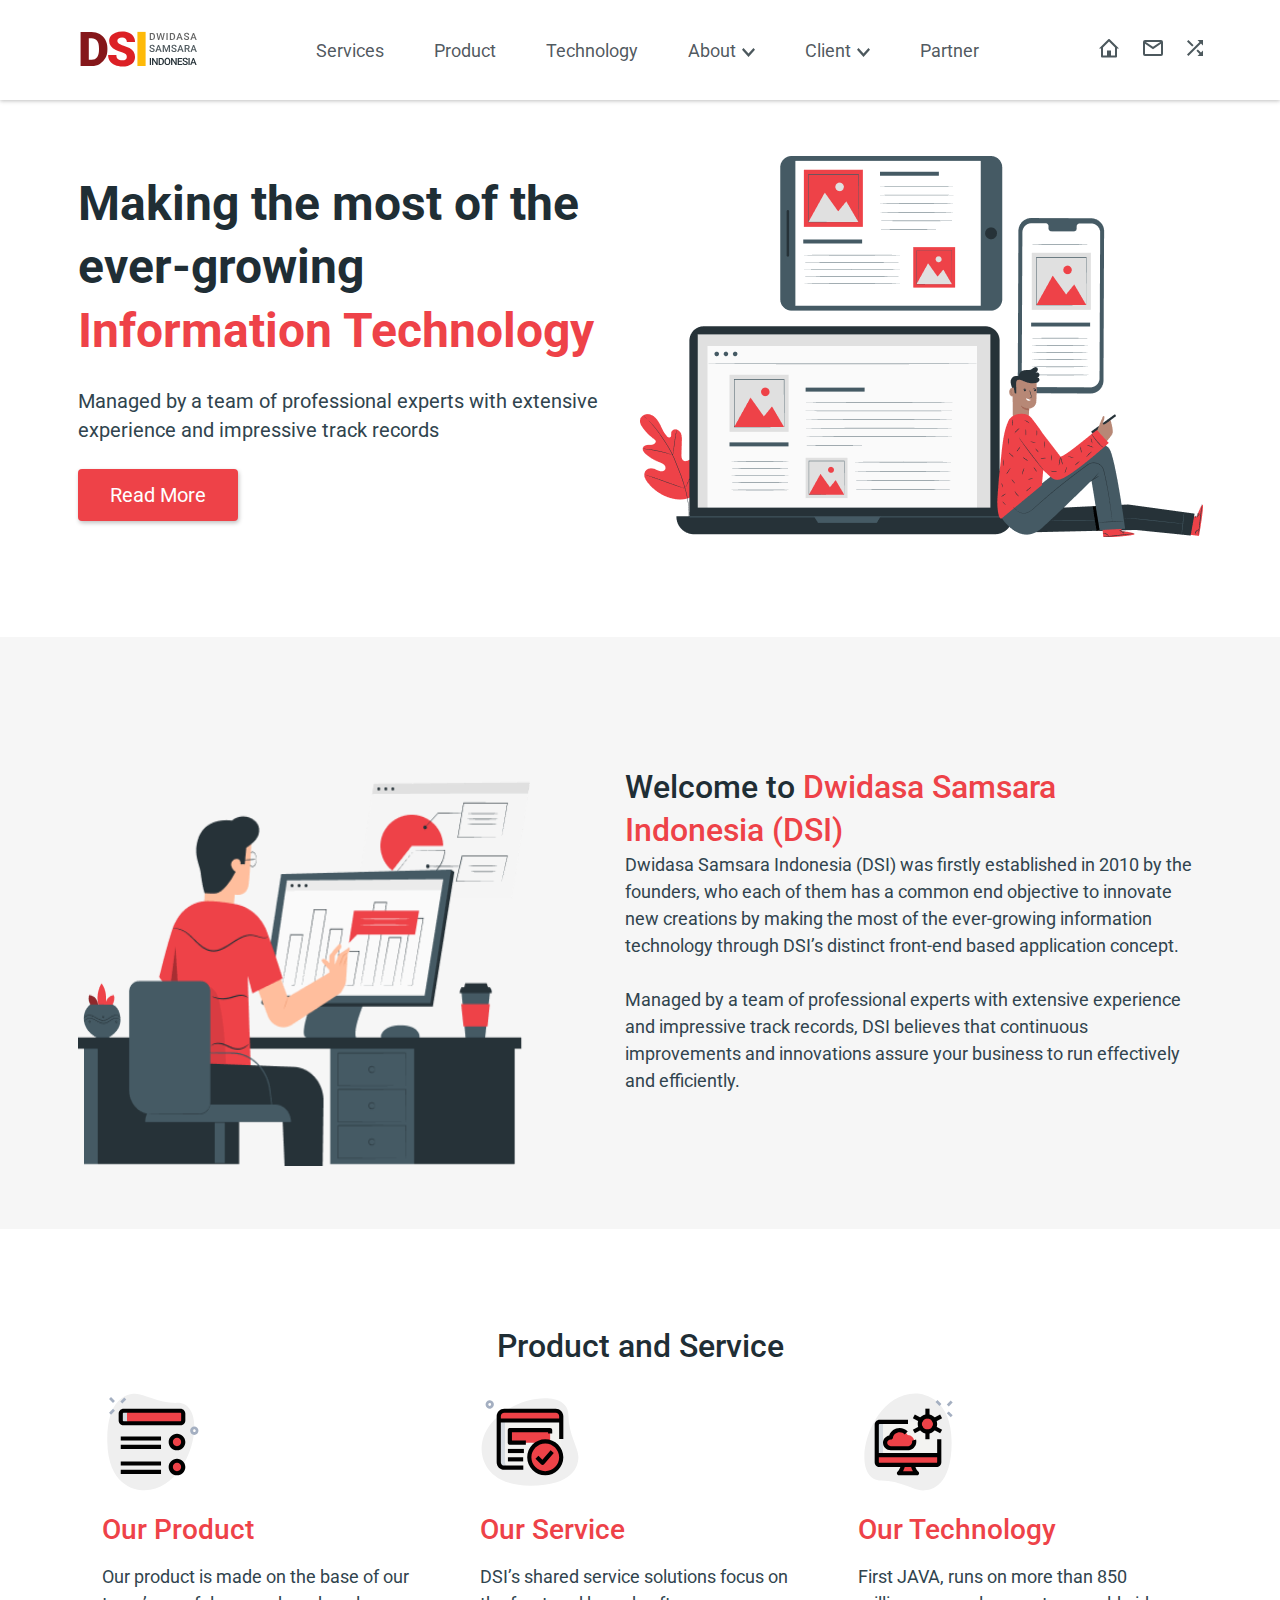
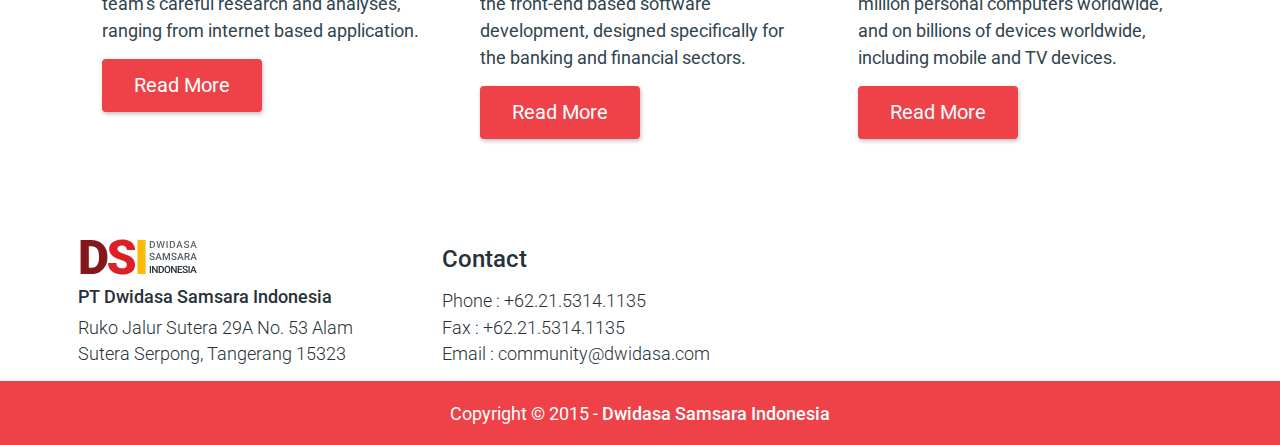
<file: index.html>
<!DOCTYPE html>
<html lang="en">
  <head>
    <meta charset="UTF-8" />
    <meta http-equiv="X-UA-Compatible" content="IE=edge" />
    <meta name="viewport" content="width=device-width, initial-scale=1.0" />
    <title>Document</title>
    <!-- Css -->
    <link rel="stylesheet" href="./css/style.css" />
    <link rel="stylesheet" href="./css/media.css" />
    <!-- Google Fonts -->
    <link rel="preconnect" href="https://fonts.googleapis.com" />
    <link rel="preconnect" href="https://fonts.gstatic.com" crossorigin />
    <link
      href="https://fonts.googleapis.com/css2?family=Roboto:wght@300;400;500&display=swap"
      rel="stylesheet"
    />
  </head>
  <body>
    <header class="header">
      <div class="container">
        <nav class="nav">
          <div class="logo">
            <img src="./img/svg/logo.svg" alt="" />
          </div>
          <ul class="nav-list">
            <li><a href="">Services</a></li>
            <li><a href="">Product</a></li>
            <li><a href="">Technology</a></li>
            <li>
              <a href=""
                >About
                <span>
                  <svg
                    xmlns="http://www.w3.org/2000/svg"
                    width="13"
                    height="9"
                    fill="none"
                  >
                    <path
                      fill="#1F2E35"
                      fill-opacity=".8"
                      d="M0 1.714 6.5 9 13 1.714 11.47 0 6.5 5.571 1.53 0 0 1.714Z"
                    />
                  </svg> </span
              ></a>
            </li>
            <li>
              <a href=""
                >Client
                <span>
                  <svg
                    xmlns="http://www.w3.org/2000/svg"
                    width="13"
                    height="9"
                    fill="none"
                  >
                    <path
                      fill="#1F2E35"
                      fill-opacity=".8"
                      d="M0 1.714 6.5 9 13 1.714 11.47 0 6.5 5.571 1.53 0 0 1.714Z"
                    />
                  </svg>
                </span>
              </a>
            </li>
            <li><a href="">Partner</a></li>
          </ul>
          <div class="icons">
            <div class="bars"><span></span><span></span><span></span></div>
            <div class="icon">
              <svg
                xmlns="http://www.w3.org/2000/svg"
                width="20"
                height="19"
                fill="none"
              >
                <path
                  fill="#1F2E35"
                  fill-opacity=".8"
                  fill-rule="evenodd"
                  d="M2 9.586H0L9.293.293a1 1 0 0 1 1.414 0L20 9.586h-2v8a1 1 0 0 1-1 1H3a1 1 0 0 1-1-1v-8Zm2 7h4v-5h4v5h4V8.414l-6-6-6 6v8.172Z"
                  clip-rule="evenodd"
                />
              </svg>
            </div>
            <div class="icon">
              <svg
                xmlns="http://www.w3.org/2000/svg"
                width="20"
                height="16"
                fill="none"
              >
                <path
                  fill="#1F2E35"
                  fill-opacity=".8"
                  fill-rule="evenodd"
                  d="M0 2a2 2 0 0 1 2-2h16a2 2 0 0 1 2 2v12a2 2 0 0 1-2 2H2a2 2 0 0 1-2-2V2Zm18 1.869V14H2V3.869l8 5.333 8-5.333ZM17.197 2H2.803L10 6.798 17.197 2Z"
                  clip-rule="evenodd"
                />
              </svg>
            </div>
            <div class="icon">
              <svg
                xmlns="http://www.w3.org/2000/svg"
                width="16"
                height="16"
                fill="none"
              >
                <path
                  fill="#1F2E35"
                  fill-opacity=".8"
                  fill-rule="evenodd"
                  d="M6.59 5.17 1.41 0 0 1.41l5.17 5.17 1.42-1.41ZM10.5 0l2.04 2.04L0 14.59 1.41 16 13.96 3.46 16 5.5V0h-5.5ZM9.42 10.82l1.41-1.41 3.13 3.13L16 10.5V16h-5.5l2.05-2.05-3.13-3.13Z"
                  clip-rule="evenodd"
                />
              </svg>
            </div>
          </div>
        </nav>
      </div>
    </header>

    <main>
      <section class="hero">
        <div class="container">
          <div class="hero__info">
            <div class="hero__left">
              <h1>
                Making the most of the ever-growing
                <span>Information Technology</span>
              </h1>
              <p>
                Managed by a team of professional experts with extensive
                experience and impressive track records
              </p>
              <button class="base-btn">Read More</button>
            </div>
            <div class="hero__right">
              <img src="./img/png/hero-img.png" alt="" />
            </div>
          </div>
        </div>
      </section>
      <section class="about">
        <div class="container">
          <div class="about-info">
            <div class="about-left">
              <img src="./img/png/section-img.png" alt="" />
            </div>
            <div class="about-right">
              <h1>Welcome to <span>Dwidasa Samsara Indonesia (DSI)</span></h1>
              <p>
                Dwidasa Samsara Indonesia (DSI) was firstly established in 2010
                by the founders, who each of them has a common end objective to
                innovate new creations by making the most of the ever-growing
                information technology through <span>DSI</span>’s distinct
                front-end based application concept. <br />
                <br />
                Managed by a team of professional experts with extensive
                experience and impressive track records,
                <span>DSI</span> believes that continuous improvements and
                innovations assure your business to run effectively and
                efficiently.
              </p>
            </div>
          </div>
        </div>
      </section>
      <section class="service">
        <div class="container">
          <h1 class="service__title">Product and Service</h1>
          <div class="service__cards">
            <div class="service__card">
              <div class="img">
                <svg xmlns="http://www.w3.org/2000/svg" width="100" height="100" viewBox="0 0 100 100" fill="none">
                  <path d="M74.95 10.8722C55.7389 11.2306 42.3611 1.525 33.1028 1.7C23.8445 1.875 4.50281 7.55833 5.30003 50.1444C6.09725 92.7305 32.3667 98.4889 42.55 98.3C90.2278 97.4083 108.969 10.2361 74.95 10.8722Z" fill="#EFEFEF"/>
                  <path d="M18.3491 9.46973L22.2775 5.54136L24.2416 7.50554L20.3133 11.4339L18.3491 9.46973Z" fill="#A4AFC1"/>
                  <path d="M7.05463 20.7623L10.985 16.832L12.9491 18.7962L9.01881 22.7265L7.05463 20.7623Z" fill="#A4AFC1"/>
                  <path d="M7.05798 7.01566L9.02217 5.05147L12.9525 8.9818L10.9883 10.946L7.05798 7.01566Z" fill="#A4AFC1"/>
                  <path d="M92.3028 42.8972C90.0056 42.8972 88.1362 41.0278 88.1362 38.7306C88.1362 36.4333 90.0056 34.5639 92.3028 34.5639C94.6001 34.5639 96.4695 36.4333 96.4695 38.7306C96.4695 41.0278 94.6001 42.8972 92.3028 42.8972ZM92.3028 37.3417C91.5389 37.3417 90.9139 37.9639 90.9139 38.7306C90.9139 39.4972 91.5389 40.1195 92.3028 40.1195C93.0667 40.1195 93.6917 39.4972 93.6917 38.7306C93.6917 37.9639 93.0667 37.3417 92.3028 37.3417Z" fill="#A4AFC1"/>
                  <path d="M78.4722 31.25H21.5278C19.9944 31.25 18.75 30.0056 18.75 28.4722V21.5278C18.75 19.9944 19.9944 18.75 21.5278 18.75H78.4722C80.0056 18.75 81.25 19.9944 81.25 21.5278V28.4722C81.25 30.0056 80.0056 31.25 78.4722 31.25Z" fill="#EE4248"/>
                  <path d="M75 56.25C71.5472 56.25 68.75 53.4528 68.75 50C68.75 46.5472 71.5472 43.75 75 43.75C78.4528 43.75 81.25 46.5472 81.25 50C81.25 53.4528 78.4528 56.25 75 56.25Z" fill="#EE4248"/>
                  <path d="M75 81.25C71.5472 81.25 68.75 78.4528 68.75 75C68.75 71.5472 71.5472 68.75 75 68.75C78.4528 68.75 81.25 71.5472 81.25 75C81.25 78.4528 78.4528 81.25 75 81.25Z" fill="#EE4248"/>
                  <path d="M25 28.4722V21.5278C25 19.9944 26.2444 18.75 27.7778 18.75H21.5278C19.9944 18.75 18.75 19.9944 18.75 21.5278V28.4722C18.75 30.0056 19.9944 31.25 21.5278 31.25H27.7778C26.2444 31.25 25 30.0056 25 28.4722Z" fill="#D5DBE1"/>
                  <path d="M75 50C75 47.6917 76.2639 45.7 78.125 44.6167C77.2028 44.0806 76.1444 43.75 75 43.75C71.5472 43.75 68.75 46.5472 68.75 50C68.75 53.4528 71.5472 56.25 75 56.25C76.1444 56.25 77.2028 55.9194 78.125 55.3833C76.2639 54.3 75 52.3083 75 50Z" fill="#EE4248"/>
                  <path d="M75 75C75 72.6917 76.2639 70.7 78.125 69.6167C77.2028 69.0806 76.1444 68.75 75 68.75C71.5472 68.75 68.75 71.5472 68.75 75C68.75 78.4528 71.5472 81.25 75 81.25C76.1444 81.25 77.2028 80.9194 78.125 80.3833C76.2639 79.3 75 77.3083 75 75Z" fill="#EE4248"/>
                  <path d="M78.4722 33.3334H21.5278C18.8472 33.3334 16.6667 31.1528 16.6667 28.4722V21.5278C16.6667 18.8472 18.8472 16.6667 21.5278 16.6667H78.4722C81.1528 16.6667 83.3333 18.8472 83.3333 21.5278V28.4722C83.3333 31.1528 81.1528 33.3334 78.4722 33.3334ZM21.5278 20.8334C21.1445 20.8334 20.8334 21.1445 20.8334 21.5278V28.4722C20.8334 28.8556 21.1445 29.1667 21.5278 29.1667H78.4722C78.8556 29.1667 79.1667 28.8556 79.1667 28.4722V21.5278C79.1667 21.1445 78.8556 20.8334 78.4722 20.8334H21.5278Z" fill="black"/>
                  <path d="M18.75 44.4445H59.0278V48.6111H18.75V44.4445Z" fill="black"/>
                  <path d="M18.75 52.7778H59.0278V56.9444H18.75V52.7778Z" fill="black"/>
                  <path d="M18.75 69.4444H59.0278V73.6111H18.75V69.4444Z" fill="black"/>
                  <path d="M18.75 77.7778H59.0278V81.9445H18.75V77.7778Z" fill="black"/>
                  <path d="M75 58.3334C70.4056 58.3334 66.6667 54.5945 66.6667 50.0001C66.6667 45.4056 70.4056 41.6667 75 41.6667C79.5945 41.6667 83.3334 45.4056 83.3334 50.0001C83.3334 54.5945 79.5945 58.3334 75 58.3334ZM75 45.8334C72.7028 45.8334 70.8334 47.7028 70.8334 50.0001C70.8334 52.2973 72.7028 54.1667 75 54.1667C77.2972 54.1667 79.1667 52.2973 79.1667 50.0001C79.1667 47.7028 77.2972 45.8334 75 45.8334Z" fill="black"/>
                  <path d="M75 83.3334C70.4056 83.3334 66.6667 79.5945 66.6667 75C66.6667 70.4056 70.4056 66.6667 75 66.6667C79.5945 66.6667 83.3334 70.4056 83.3334 75C83.3334 79.5945 79.5945 83.3334 75 83.3334ZM75 70.8334C72.7028 70.8334 70.8334 72.7028 70.8334 75C70.8334 77.2973 72.7028 79.1667 75 79.1667C77.2972 79.1667 79.1667 77.2973 79.1667 75C79.1667 72.7028 77.2972 70.8334 75 70.8334Z" fill="black"/>
                </svg>
              </div>
              <h1>Our Product</h1>
              <p>
                Our product is made on the base of our team’s careful research
                and analyses, ranging from internet based application.
              </p>
              <button class="base-btn">Read More</button>
            </div>
            <div class="service__card">
              <div class="img">
                <svg xmlns="http://www.w3.org/2000/svg" width="100" height="100" viewBox="0 0 100 100" fill="none">
                  <path d="M88.425 23.2695C88.425 42.4833 98.3778 55.6778 98.3778 64.9361C98.3778 74.1945 93.0556 93.6389 50.4639 93.6389C7.87225 93.6389 1.61948 67.4806 1.61948 57.2972C1.61948 9.61113 88.425 -10.7583 88.425 23.2695Z" fill="#EFEFEF"/>
                  <path d="M9.71388 16.6667C8.79444 16.6667 7.90277 16.3639 7.16388 15.7889C6.2861 15.1055 5.72499 14.1194 5.58888 13.0167C5.44999 11.9139 5.74999 10.8222 6.43333 9.94165C7.11666 9.06387 8.10277 8.50276 9.20555 8.36665C10.3028 8.22221 11.4 8.52776 12.2805 9.2111C13.1611 9.89443 13.7194 10.8805 13.8555 11.9833C13.9944 13.0861 13.6917 14.1805 13.0111 15.0583C12.3278 15.9361 11.3417 16.4972 10.2389 16.6333C10.0639 16.6555 9.88888 16.6667 9.71388 16.6667ZM9.72222 11.1111C9.66388 11.1111 9.60833 11.1139 9.54999 11.1222C8.79166 11.2167 8.24999 11.9139 8.34444 12.6722C8.43888 13.4305 9.13055 13.9694 9.89444 13.8778C10.6528 13.7833 11.1944 13.0861 11.1 12.3278C11.0111 11.6278 10.4139 11.1111 9.72222 11.1111Z" fill="#A4AFC1"/>
                  <path d="M75.6944 75.6945H24.3056C21.2361 75.6945 18.75 73.2084 18.75 70.1389V28.4722H81.25V70.1389C81.25 73.2084 78.7639 75.6945 75.6944 75.6945Z" fill="#F3F3F1"/>
                  <path d="M81.25 28.4722H18.75V24.3056C18.75 21.2361 21.2361 18.75 24.3056 18.75H75.6944C78.7639 18.75 81.25 21.2361 81.25 24.3056V28.4722Z" fill="#EE4248"/>
                  <path d="M65.2778 81.25C74.099 81.25 81.25 74.099 81.25 65.2778C81.25 56.4566 74.099 49.3055 65.2778 49.3055C56.4566 49.3055 49.3055 56.4566 49.3055 65.2778C49.3055 74.099 56.4566 81.25 65.2778 81.25Z" fill="#EE4248"/>
                  <path d="M70.1389 38.1945H29.8611V50.6945H70.1667L70.1389 38.1945Z" fill="#EE4248"/>
                  <path d="M30.5556 18.75H24.3056C21.2361 18.75 18.75 21.2361 18.75 24.3056V28.4722H25V24.3056C25 21.2361 27.4861 18.75 30.5556 18.75Z" fill="#EE4248"/>
                  <path d="M55.5555 65.2778C55.5555 57.5278 61.0778 51.0694 68.4028 49.6167C67.3917 49.4167 66.3472 49.3055 65.2778 49.3055C56.4555 49.3055 49.3055 56.4555 49.3055 65.2778C49.3055 74.1 56.4555 81.25 65.2778 81.25C66.3472 81.25 67.3917 81.1417 68.4028 80.9389C61.0778 79.4861 55.5555 73.0278 55.5555 65.2778Z" fill="#EE4248"/>
                  <path d="M29.8611 38.1945H36.1111V50.6945H29.8611V38.1945Z" fill="#EE4248"/>
                  <path d="M25 70.1389V28.4722H18.75V70.1389C18.75 73.2084 21.2361 75.6945 24.3056 75.6945H30.5556C27.4861 75.6945 25 73.2084 25 70.1389Z" fill="#D5DBE1"/>
                  <path d="M65.2777 83.3333C55.3222 83.3333 47.2222 75.2333 47.2222 65.2778C47.2222 55.3222 55.3222 47.2222 65.2777 47.2222C75.2333 47.2222 83.3333 55.3222 83.3333 65.2778C83.3333 75.2333 75.2333 83.3333 65.2777 83.3333ZM65.2777 51.3889C57.6194 51.3889 51.3888 57.6194 51.3888 65.2778C51.3888 72.9361 57.6194 79.1667 65.2777 79.1667C72.9361 79.1667 79.1666 72.9361 79.1666 65.2778C79.1666 57.6194 72.9361 51.3889 65.2777 51.3889Z" fill="black"/>
                  <path d="M62.5 72.9167C61.9472 72.9167 61.4166 72.6972 61.0277 72.3056L55.4722 66.75L58.4194 63.8028L62.4 67.7833L70.6555 58.35L73.7916 61.0944L64.0694 72.2056C63.6888 72.6389 63.1472 72.8972 62.5694 72.9167C62.5472 72.9167 62.5222 72.9167 62.5 72.9167Z" fill="black"/>
                  <path d="M45.8612 52.7777H29.8612C28.7112 52.7777 27.7778 51.8444 27.7778 50.6944V38.1944C27.7778 37.0444 28.7112 36.1111 29.8612 36.1111H70.139C71.289 36.1111 72.2223 37.0444 72.2223 38.1944V41.4722H68.0556V40.2778H31.9445V48.6111H45.8612V52.7777Z" fill="black"/>
                  <path d="M27.9167 56.9167H43.8889V61.0833H27.9167V56.9167Z" fill="black"/>
                  <path d="M27.9167 65.25H43.1667V69.4167H27.9167V65.25Z" fill="black"/>
                  <path d="M43.3055 77.7778H24.3055C20.0916 77.7778 16.6666 74.3528 16.6666 70.1389V24.3056C16.6666 20.0917 20.0916 16.6667 24.3055 16.6667H75.6944C79.9083 16.6667 83.3333 20.0917 83.3333 24.3056V47H79.1666V24.3056C79.1666 22.3917 77.6083 20.8334 75.6944 20.8334H24.3055C22.3916 20.8334 20.8333 22.3917 20.8333 24.3056V70.1389C20.8333 72.0528 22.3916 73.6111 24.3055 73.6111H43.3055V77.7778Z" fill="black"/>
                  <path d="M18.75 26.3889H81.25V30.5556H18.75V26.3889Z" fill="black"/>
                </svg>
              </div>
              <h1>Our Service</h1>
              <p>
                DSI’s shared service solutions focus on the front-end based
                software development, designed specifically for the banking and
                financial sectors.
              </p>
              <button class="base-btn">Read More</button>
            </div>
            <div class="service__card">
              <div class="img">
                <svg xmlns="http://www.w3.org/2000/svg" width="100" height="100" viewBox="0 0 100 100" fill="none">
                  <path d="M23.2695 88.425C42.4833 88.425 55.6778 98.3778 64.9361 98.3778C74.1945 98.3778 93.6389 93.0556 93.6389 50.4639C93.6389 7.87222 67.4806 1.61945 57.2972 1.61945C9.61113 1.61945 -10.7583 88.425 23.2695 88.425Z" fill="#EFEFEF"/>
                  <path d="M88.8005 21.3403L90.7647 19.3761L94.6931 23.3045L92.7289 25.2686L88.8005 21.3403Z" fill="#A4AFC1"/>
                  <path d="M77.5079 10.0458L79.4721 8.08165L83.4005 12.01L81.4363 13.9742L77.5079 10.0458Z" fill="#A4AFC1"/>
                  <path d="M88.8018 12.5027L92.7302 8.57435L94.6944 10.5385L90.766 14.4669L88.8018 12.5027Z" fill="#A4AFC1"/>
                  <path d="M54.861 72.9166C54.861 72.9166 55.5416 77.8194 58.9722 81.25H59.0277H40.9722C44.4444 77.7777 45.0833 72.9166 45.0833 72.9166H54.861Z" fill="#EE4248"/>
                  <path d="M78.4722 29.8611C80 29.8611 81.25 31.1111 81.25 32.6389V63.1945H18.75V32.6389C18.75 31.1111 20 29.8611 21.5278 29.8611H78.4722Z" fill="#F3F3F1"/>
                  <path d="M21.5278 72.9167H78.4722C80.0056 72.9167 81.25 71.6722 81.25 70.1389V63.1945H18.75V70.1389C18.75 71.6722 19.9944 72.9167 21.5278 72.9167Z" fill="#EE4248"/>
                  <path d="M69.4445 39.5833C73.6634 39.5833 77.0834 36.1633 77.0834 31.9444C77.0834 27.7256 73.6634 24.3055 69.4445 24.3055C65.2257 24.3055 61.8057 27.7256 61.8057 31.9444C61.8057 36.1633 65.2257 39.5833 69.4445 39.5833Z" fill="#EE4248"/>
                  <path d="M32.7889 56.25C29.6306 56.25 27.0834 53.8306 27.0834 50.8333C27.0834 47.8361 29.6334 45.4167 32.7889 45.4167H32.8917C33.5 41.325 37.1917 38.1945 41.6667 38.1945C45.2167 38.1945 48.2862 40.1695 49.6945 43.0333C53.3584 43.225 56.2501 46.1028 56.2501 49.6306C56.2501 53.2889 53.1306 56.25 49.2751 56.25H32.7889Z" fill="#EE4248"/>
                  <path d="M45.0833 72.9166C45.0833 72.9166 44.4444 77.7777 40.9722 81.25H47.2222C50.6944 77.7777 51.3333 72.9166 51.3333 72.9166H45.0833Z" fill="#EE4248"/>
                  <path d="M25 70.1389V63.1945H18.75V70.1389C18.75 71.6722 19.9944 72.9167 21.5278 72.9167H27.7778C26.2444 72.9167 25 71.6722 25 70.1389Z" fill="#EE4248"/>
                  <path d="M68.0557 31.9444C68.0557 28.8417 69.914 26.1833 72.5696 24.9889C71.614 24.5583 70.5612 24.3055 69.4446 24.3055C65.2251 24.3055 61.8057 27.725 61.8057 31.9444C61.8057 36.1639 65.2251 39.5833 69.4446 39.5833C70.5612 39.5833 71.614 39.3305 72.5696 38.9C69.914 37.7055 68.0557 35.0472 68.0557 31.9444Z" fill="#EE4248"/>
                  <path d="M33.3334 50.8333C33.3334 47.8361 35.8834 45.4167 39.0389 45.4167H39.1417C39.6 42.3417 41.7973 39.8111 44.7612 38.7417C43.7945 38.4 42.7584 38.1945 41.6667 38.1945C37.1889 38.1945 33.5 41.325 32.8917 45.4167H32.7889C29.6306 45.4167 27.0834 47.8361 27.0834 50.8333C27.0834 53.8306 29.6334 56.25 32.7889 56.25H39.0389C35.8834 56.25 33.3334 53.8306 33.3334 50.8333Z" fill="#EE4248"/>
                  <path d="M27.7778 29.8611H21.5278C20 29.8611 18.75 31.1111 18.75 32.6389V63.1945H25V32.6389C25 31.1111 26.25 29.8611 27.7778 29.8611Z" fill="#D5DBE1"/>
                  <path d="M78.4722 75H21.5277C18.8472 75 16.6666 72.8195 16.6666 70.1389V32.6389C16.6666 29.9583 18.8472 27.7778 21.5277 27.7778H50V31.9444H21.5277C21.15 31.9444 20.8333 32.2611 20.8333 32.6389V70.1389C20.8333 70.5167 21.15 70.8333 21.5277 70.8333H78.4722C78.85 70.8333 79.1666 70.5167 79.1666 70.1389V47.2222H83.3333V70.1389C83.3333 72.8195 81.1527 75 78.4722 75Z" fill="black"/>
                  <path d="M18.75 61.1111H81.25V65.2777H18.75V61.1111Z" fill="black"/>
                  <path d="M59.0277 83.3334H40.9721C40.1277 83.3334 39.3694 82.825 39.0471 82.0473C38.7277 81.2695 38.9027 80.3723 39.4999 79.7778C42.4055 76.8723 43.0166 72.6806 43.0221 72.6389L47.1499 73.1889C47.1305 73.3528 46.7416 76.15 45.086 79.1667H54.8694C53.2277 76.1667 52.8221 73.3667 52.7971 73.2056L56.9221 72.625C56.9305 72.6667 57.5416 76.6778 60.2166 79.5389C60.7583 79.9167 61.111 80.5417 61.111 81.25C61.111 82.4 60.1777 83.3334 59.0277 83.3334Z" fill="black"/>
                  <path d="M69.4444 41.6667C64.0833 41.6667 59.7222 37.3056 59.7222 31.9445C59.7222 26.5833 64.0833 22.2222 69.4444 22.2222C74.8055 22.2222 79.1666 26.5833 79.1666 31.9445C79.1666 37.3056 74.8055 41.6667 69.4444 41.6667ZM69.4444 26.3889C66.3805 26.3889 63.8888 28.8806 63.8888 31.9445C63.8888 35.0083 66.3805 37.5 69.4444 37.5C72.5083 37.5 75 35.0083 75 31.9445C75 28.8806 72.5083 26.3889 69.4444 26.3889Z" fill="black"/>
                  <path d="M67.3611 37.5H71.5277V47.2222H67.3611V37.5Z" fill="black"/>
                  <path d="M67.3611 16.6667H71.5277V26.3889H67.3611V16.6667Z" fill="black"/>
                  <path d="M73.2604 27.2522L82.1294 22.506L84.0947 26.1786L75.2257 30.9248L73.2604 27.2522Z" fill="black"/>
                  <path d="M54.8456 37.6523L63.7145 32.9061L65.6799 36.5786L56.8109 41.3249L54.8456 37.6523Z" fill="black"/>
                  <path d="M54.8517 26.2177L56.817 22.5451L65.686 27.2914L63.7207 30.9639L54.8517 26.2177Z" fill="black"/>
                  <path d="M73.2767 36.6083L75.2421 32.9358L84.1111 37.682L82.1457 41.3545L73.2767 36.6083Z" fill="black"/>
                  <path d="M49.2778 58.3333H32.7778C28.4889 58.3333 25 54.9694 25 50.8333C25 47.2139 27.6722 44.1861 31.2111 43.4833C32.6139 39.1833 36.8417 36.1111 41.6667 36.1111C44.7389 36.1111 47.6805 37.35 49.7333 39.5111L46.7111 42.3805C45.4417 41.0444 43.6028 40.2778 41.6667 40.2778C38.3 40.2778 35.4139 42.6194 34.95 45.725C34.7944 46.7444 33.9194 47.5 32.8889 47.5C30.7861 47.5 29.1667 48.9944 29.1667 50.8333C29.1667 52.6722 30.7861 54.1666 32.7778 54.1666H49.2778C51.975 54.1666 54.1667 52.1361 54.1667 49.6389C54.1667 49.2639 54.1278 48.9611 54.05 48.6778L58.0583 47.5444C58.2444 48.1972 58.3333 48.8833 58.3333 49.6389C58.3333 54.4333 54.2722 58.3333 49.2778 58.3333Z" fill="black"/>
                </svg>
              </div>
              <h1>Our Technology</h1>
              <p>
                First JAVA, runs on more than 850 million personal computers
                worldwide, and on billions of devices worldwide, including
                mobile and TV devices.
              </p>
              <button class="base-btn">Read More</button>
            </div>
          </div>
        </div>
      </section>
      <section class="contact">
        <div class="container">
          <div class="contact-info">
            <div class="contact-addres">
              <div class="logo"><img src="./img/svg/logo.svg" alt=""></div>           
              <h3>
                PT Dwidasa Samsara Indonesia
              </h3>
              <p>
                Ruko Jalur Sutera 29A No. 53
                Alam Sutera Serpong, Tangerang 15323
              </p>
            </div>
            <div class="contact-call">
              <h2>
                Contact
              </h2>
              <ul>
                <li>Phone : +62.21.5314.1135</li>
                <li>Fax : +62.21.5314.1135</li>
                <li>Email : community@dwidasa.com</li>
              </ul>
            </div>
          </div>
        </div>
      </section>
    </main>

    <footer id="footer">
    <p>Copyright &copy; 2015 - <span>Dwidasa Samsara Indonesia</span></p>
    </footer>
  </body>
</html>
</file>
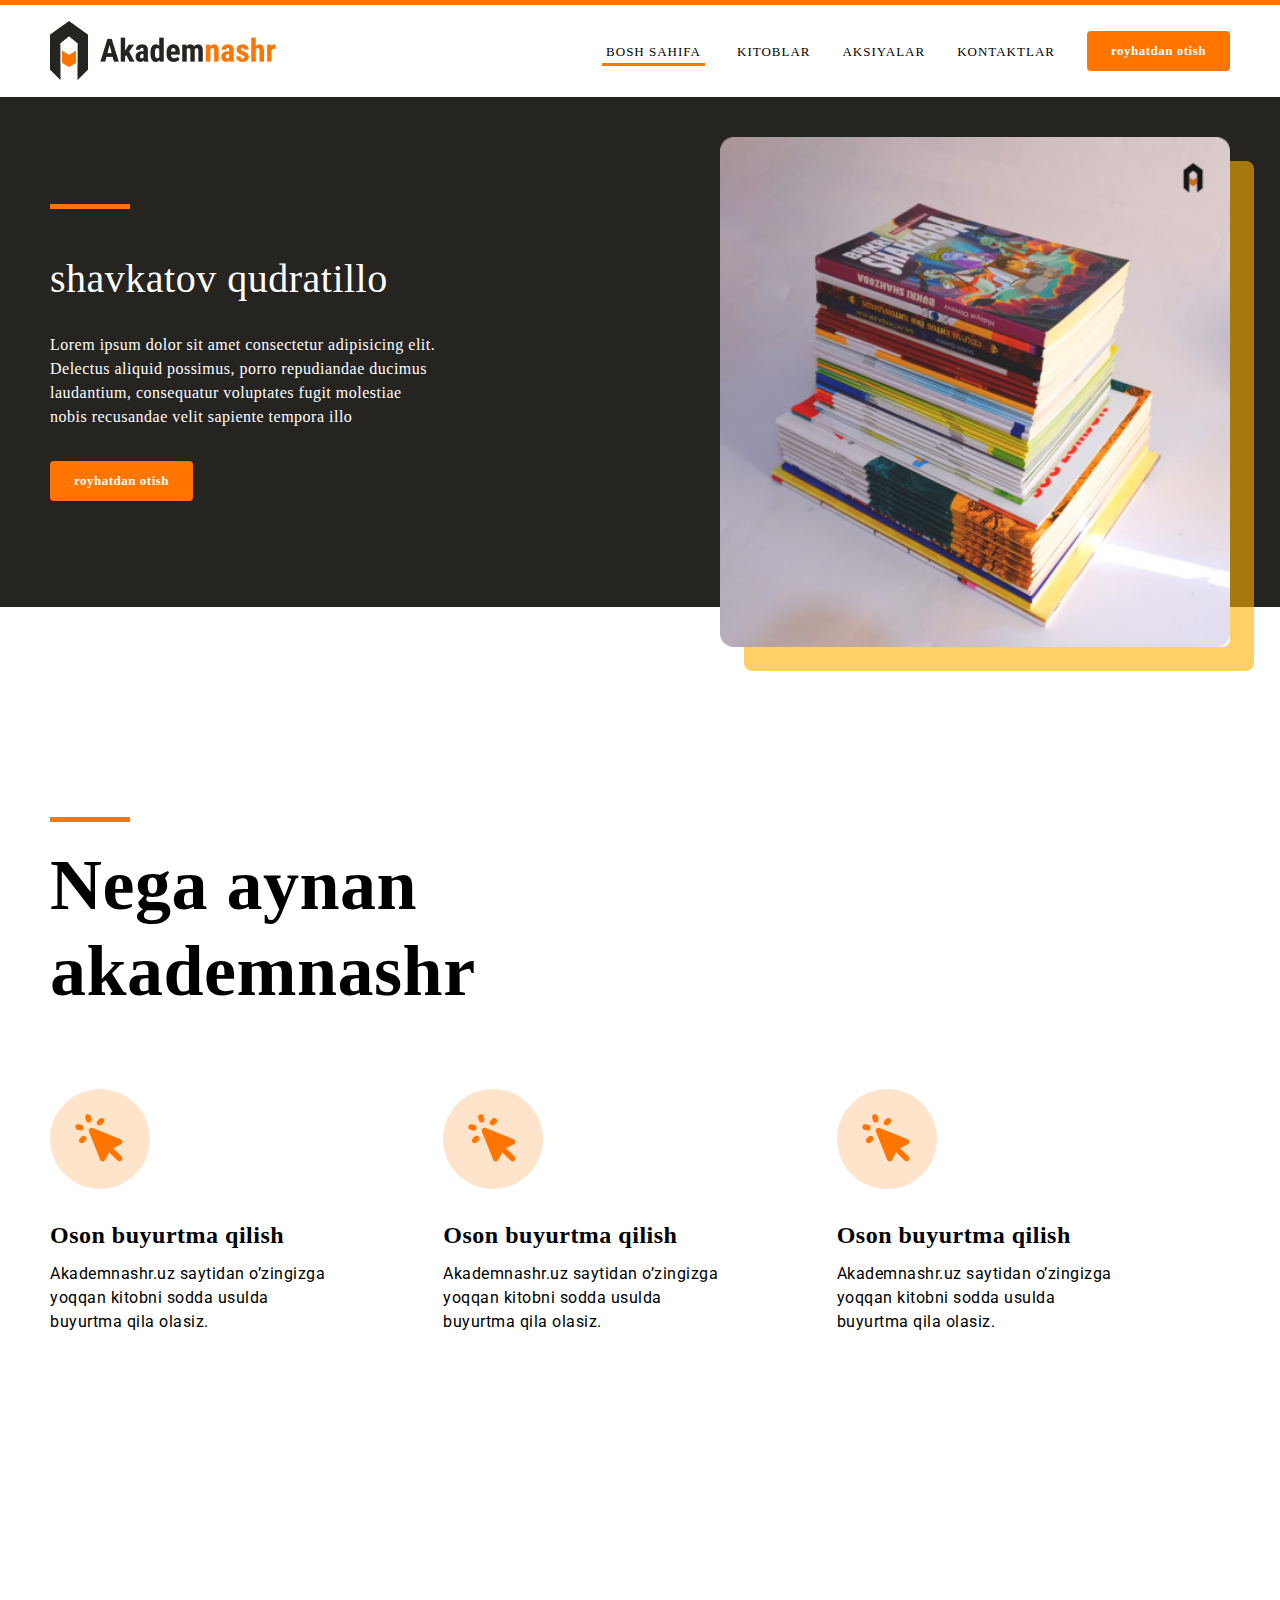
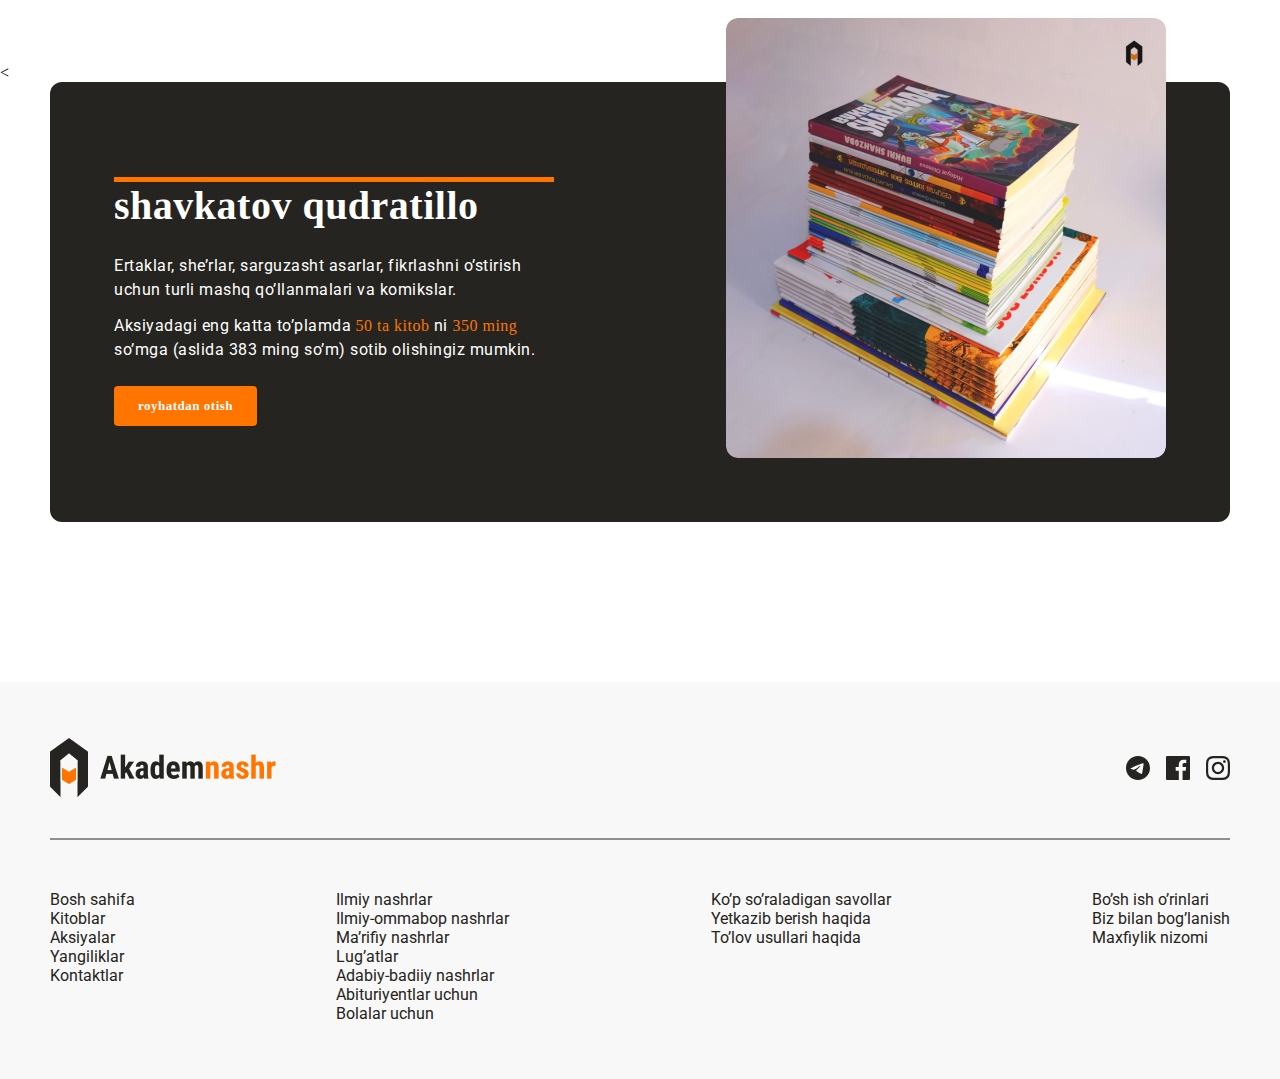
<file: Figma/Akademnashir/index.html>
<!DOCTYPE html>
<html lang="en">
<head>
    <meta charset="UTF-8">
    <meta http-equiv="X-UA-Compatible" content="IE=edge">
    <meta name="viewport" content="width=device-width, initial-scale=1.0">
    
    <title>Document</title>
    <!-- Css -->
    <link rel="stylesheet" href="./css/style.css">
    <link rel="stylesheet" href="./css/media.css">
    <!-- fontlar -->
    <link href="https://fonts.cdnfonts.com/css/roboto-condensed" rel="stylesheet">
    <link rel="preconnect" href="https://fonts.googleapis.com">
    <link rel="preconnect" href="https://fonts.gstatic.com" crossorigin>
    <link  href="https://fonts.googleapis.com/css2?family=Roboto:wght@400; 500; 700&display=swap"  rel="stylesheet">

</head>
<body>
    <!-- header -->
    <header>
        <div class="line"></div>
        <nav class="navbar">
            <div class="container">
                <div class="nav__content">
                    <div class="nav__left">
                        <img src="./img/logo (1).png" alt="">
                    </div>
                    <div class="nav__right"> 
                        <ul class="nav__list">
                            <li>
                                <a class="active" href="">bosh sahifa</a>
                            </li>
                            <li>
                                <a href="">kitoblar</a>
                            </li>
                            <li>
                                <a href="">aksiyalar</a>
                            </li>
                            <li>
                                <a href="">kontaktlar</a>
                            </li>
                        </ul>
                        <div class="burger">
                            <svg xmlns="http://www.w3.org/2000/svg" height="16" width="14" viewBox="0 0 448 512">:<path d="M0 96C0 78.3 14.3 64 32 64H416c17.7 0 32 14.3 32 32s-14.3 32-32 32H32C14.3 128 0 113.7 0 96zM0 256c0-17.7 14.3-32 32-32H416c17.7 0 32 14.3 32 32s-14.3 32-32 32H32c-17.7 0-32-14.3-32-32zM448 416c0 17.7-14.3 32-32 32H32c-17.7 0-32-14.3-32-32s14.3-32 32-32H416c17.7 0 32 14.3 32 32z"/></svg>
                        </div>
                        <button class="base-btn">royhatdan otish</button>
                    </div>
                </div>
            </div>
        </nav>
    </header>
    <!-- header tugashi -->
    <!-- main -->
    <main>
        <section class="hero">
            <div class="container">
                <div class="hero__info">
                    <div class="hero__info-text">
                        <div class="line"></div>
                        <h1>shavkatov qudratillo </h1>
                        <p>Lorem ipsum dolor sit amet consectetur adipisicing elit. Delectus aliquid possimus, porro repudiandae ducimus laudantium, consequatur voluptates fugit molestiae nobis recusandae velit sapiente tempora illo </p>
                        <button class="base-btn">royhatdan otish</button>
                    </div>
                    <div class="hero__info-img">
                        <img src="./img/sale-img.png" alt="">
                    </div>
                </div>
            </div>
        </section>
        <section class="service">
            <div class="container">
                <div class="line"></div>
                <h1 class="service__title">Nega aynan akademnashr</h1>
                <div class="service__cards">
                    <div class="service__card">  
                        <div class="icon">
                            <svg xmlns="http://www.w3.org/2000/svg" width="56" height="56" viewBox="0 0 56 56" fill="none">
                                <path d="M18.6809 5.35225C18.2807 3.85854 16.7453 2.97211 15.2516 3.37235C13.7579 3.77258 12.8715 5.30793 13.2717 6.80163L13.9964 9.50623C14.3967 10.9999 15.932 11.8864 17.4257 11.4861C18.9194 11.0859 19.8058 9.55054 19.4056 8.05684L18.6809 5.35225Z" fill="#FF7500"/>
                                <path d="M6.80151 13.2718C5.30781 12.8716 3.77246 13.758 3.37223 15.2517C2.97199 16.7454 3.85842 18.2808 5.35212 18.681L8.05672 19.4057C9.55042 19.806 11.0858 18.9195 11.486 17.4258C11.8862 15.9321 10.9998 14.3968 9.5061 13.9965L6.80151 13.2718Z" fill="#FF7500"/>
                                <path d="M31.4792 11.6803C32.5726 10.5868 32.5726 8.81398 31.4792 7.72051C30.3857 6.62704 28.6128 6.62704 27.5194 7.72051L25.5395 9.70041C24.446 10.7939 24.446 12.5667 25.5395 13.6602C26.6329 14.7537 28.4058 14.7537 29.4993 13.6602L31.4792 11.6803Z" fill="#FF7500"/>
                                <path d="M11.6802 31.4793L13.6601 29.4994C14.7536 28.4059 14.7536 26.6331 13.6601 25.5396C12.5666 24.4461 10.7938 24.4461 9.70028 25.5396L7.72039 27.5195C6.62692 28.613 6.62692 30.3858 7.72039 31.4793C8.81385 32.5728 10.5867 32.5728 11.6802 31.4793Z" fill="#FF7500"/>
                                <path d="M20.64 17.0004C19.6 16.5844 18.4122 16.8282 17.6202 17.6202C16.8282 18.4122 16.5844 19.6 17.0003 20.64L28.2003 48.64C28.6098 49.6638 29.582 50.3519 30.6837 50.3977C31.7854 50.4435 32.8114 49.8385 33.3045 48.8523L37.1671 41.127L45.6202 49.58C46.7136 50.6735 48.4865 50.6735 49.58 49.58C50.6735 48.4865 50.6735 46.7137 49.58 45.6202L41.1269 37.1672L48.8523 33.3045C49.8385 32.8114 50.4435 31.7854 50.3977 30.6837C50.3518 29.5821 49.6637 28.6099 48.64 28.2004L20.64 17.0004Z" fill="#FF7500"/>
                              </svg>
                        </div>
                        <h3>Oson buyurtma qilish</h3>
                        <p>Akademnashr.uz saytidan o’zingizga yoqqan kitobni sodda usulda buyurtma qila olasiz.</p>
                    </div>
                    <div class="service__card">
                        <div class="icon">
                            <svg xmlns="http://www.w3.org/2000/svg" width="56" height="56" viewBox="0 0 56 56" fill="none">
                                <path d="M18.6809 5.35225C18.2807 3.85854 16.7453 2.97211 15.2516 3.37235C13.7579 3.77258 12.8715 5.30793 13.2717 6.80163L13.9964 9.50623C14.3967 10.9999 15.932 11.8864 17.4257 11.4861C18.9194 11.0859 19.8058 9.55054 19.4056 8.05684L18.6809 5.35225Z" fill="#FF7500"/>
                                <path d="M6.80151 13.2718C5.30781 12.8716 3.77246 13.758 3.37223 15.2517C2.97199 16.7454 3.85842 18.2808 5.35212 18.681L8.05672 19.4057C9.55042 19.806 11.0858 18.9195 11.486 17.4258C11.8862 15.9321 10.9998 14.3968 9.5061 13.9965L6.80151 13.2718Z" fill="#FF7500"/>
                                <path d="M31.4792 11.6803C32.5726 10.5868 32.5726 8.81398 31.4792 7.72051C30.3857 6.62704 28.6128 6.62704 27.5194 7.72051L25.5395 9.70041C24.446 10.7939 24.446 12.5667 25.5395 13.6602C26.6329 14.7537 28.4058 14.7537 29.4993 13.6602L31.4792 11.6803Z" fill="#FF7500"/>
                                <path d="M11.6802 31.4793L13.6601 29.4994C14.7536 28.4059 14.7536 26.6331 13.6601 25.5396C12.5666 24.4461 10.7938 24.4461 9.70028 25.5396L7.72039 27.5195C6.62692 28.613 6.62692 30.3858 7.72039 31.4793C8.81385 32.5728 10.5867 32.5728 11.6802 31.4793Z" fill="#FF7500"/>
                                <path d="M20.64 17.0004C19.6 16.5844 18.4122 16.8282 17.6202 17.6202C16.8282 18.4122 16.5844 19.6 17.0003 20.64L28.2003 48.64C28.6098 49.6638 29.582 50.3519 30.6837 50.3977C31.7854 50.4435 32.8114 49.8385 33.3045 48.8523L37.1671 41.127L45.6202 49.58C46.7136 50.6735 48.4865 50.6735 49.58 49.58C50.6735 48.4865 50.6735 46.7137 49.58 45.6202L41.1269 37.1672L48.8523 33.3045C49.8385 32.8114 50.4435 31.7854 50.3977 30.6837C50.3518 29.5821 49.6637 28.6099 48.64 28.2004L20.64 17.0004Z" fill="#FF7500"/>
                              </svg>
                        </div>
                        <h3>Oson buyurtma qilish</h3>
                        <p>Akademnashr.uz saytidan o’zingizga yoqqan kitobni sodda usulda buyurtma qila olasiz.</p>
                    </div>
                    <div class="service__card">
                        <div class="icon">
                            <svg xmlns="http://www.w3.org/2000/svg" width="56" height="56" viewBox="0 0 56 56" fill="none">
                                <path d="M18.6809 5.35225C18.2807 3.85854 16.7453 2.97211 15.2516 3.37235C13.7579 3.77258 12.8715 5.30793 13.2717 6.80163L13.9964 9.50623C14.3967 10.9999 15.932 11.8864 17.4257 11.4861C18.9194 11.0859 19.8058 9.55054 19.4056 8.05684L18.6809 5.35225Z" fill="#FF7500"/>
                                <path d="M6.80151 13.2718C5.30781 12.8716 3.77246 13.758 3.37223 15.2517C2.97199 16.7454 3.85842 18.2808 5.35212 18.681L8.05672 19.4057C9.55042 19.806 11.0858 18.9195 11.486 17.4258C11.8862 15.9321 10.9998 14.3968 9.5061 13.9965L6.80151 13.2718Z" fill="#FF7500"/>
                                <path d="M31.4792 11.6803C32.5726 10.5868 32.5726 8.81398 31.4792 7.72051C30.3857 6.62704 28.6128 6.62704 27.5194 7.72051L25.5395 9.70041C24.446 10.7939 24.446 12.5667 25.5395 13.6602C26.6329 14.7537 28.4058 14.7537 29.4993 13.6602L31.4792 11.6803Z" fill="#FF7500"/>
                                <path d="M11.6802 31.4793L13.6601 29.4994C14.7536 28.4059 14.7536 26.6331 13.6601 25.5396C12.5666 24.4461 10.7938 24.4461 9.70028 25.5396L7.72039 27.5195C6.62692 28.613 6.62692 30.3858 7.72039 31.4793C8.81385 32.5728 10.5867 32.5728 11.6802 31.4793Z" fill="#FF7500"/>
                                <path d="M20.64 17.0004C19.6 16.5844 18.4122 16.8282 17.6202 17.6202C16.8282 18.4122 16.5844 19.6 17.0003 20.64L28.2003 48.64C28.6098 49.6638 29.582 50.3519 30.6837 50.3977C31.7854 50.4435 32.8114 49.8385 33.3045 48.8523L37.1671 41.127L45.6202 49.58C46.7136 50.6735 48.4865 50.6735 49.58 49.58C50.6735 48.4865 50.6735 46.7137 49.58 45.6202L41.1269 37.1672L48.8523 33.3045C49.8385 32.8114 50.4435 31.7854 50.3977 30.6837C50.3518 29.5821 49.6637 28.6099 48.64 28.2004L20.64 17.0004Z" fill="#FF7500"/>
                              </svg>
                        </div>
                        <h3>Oson buyurtma qilish</h3>
                        <p>Akademnashr.uz saytidan o’zingizga yoqqan kitobni sodda usulda buyurtma qila olasiz.</p>
                    </div>
                </div>
            </div>
        </section>
        <section class="about">
            <<div class="container">
                <div class="about__info">
                    <div class="about__info-text">
                        <div class="line"></div>
                        <h1>shavkatov qudratillo </h1>
                        <p class="desc1">Ertaklar, she’rlar, sarguzasht asarlar, fikrlashni o’stirish uchun turli mashq qo’llanmalari va komikslar.</p>
                        <p>Aksiyadagi eng katta to’plamda <span>50 ta kitob</span> ni <span>350 ming</span> so’mga (aslida 383 ming so’m) sotib olishingiz mumkin.</p>
                        <button class="base-btn">royhatdan otish</button>
                    </div>
                    <div class="about__info-img">
                        <img src="./img/sale-img.png" alt="">
                    </div>
                </div>
            </div>
        </section>
    </main>
    <footer class="footer">
         <div class="container">
            <div class="footer__top">
                <div class="footer__logo">
                    <img src="./img/logo (1).png" alt="">
                </div>
                <div class="footer__icons">
                    <svg xmlns="http://www.w3.org/2000/svg" width="24" height="24" viewBox="0 0 24 24" fill="none">
                        <path d="M12 0C5.376 0 0 5.376 0 12C0 18.624 5.376 24 12 24C18.624 24 24 18.624 24 12C24 5.376 18.624 0 12 0ZM17.568 8.16C17.388 10.056 16.608 14.664 16.212 16.788C16.044 17.688 15.708 17.988 15.396 18.024C14.7 18.084 14.172 17.568 13.5 17.124C12.444 16.428 11.844 15.996 10.824 15.324C9.636 14.544 10.404 14.112 11.088 13.416C11.268 13.236 14.34 10.44 14.4 10.188C14.412 10.152 14.412 10.044 14.34 9.972C14.268 9.912 14.172 9.936 14.088 9.948C13.98 9.972 12.3 11.088 9.024 13.296C8.544 13.62 8.112 13.788 7.728 13.776C7.296 13.764 6.48 13.536 5.868 13.332C5.112 13.092 4.524 12.96 4.572 12.54C4.596 12.324 4.896 12.108 5.46 11.88C8.964 10.356 11.292 9.348 12.456 8.868C15.792 7.476 16.476 7.236 16.932 7.236C17.028 7.236 17.256 7.26 17.4 7.38C17.52 7.476 17.556 7.608 17.568 7.704C17.556 7.776 17.58 7.992 17.568 8.16Z" fill="#252420"/>
                      </svg>
                      <svg xmlns="http://www.w3.org/2000/svg" width="24" height="24" viewBox="0 0 24 24" fill="none">
                        <path d="M22.675 0H1.325C0.593 0 0 0.593 0 1.325V22.676C0 23.407 0.593 24 1.325 24H12.82V14.706H9.692V11.084H12.82V8.413C12.82 5.313 14.713 3.625 17.479 3.625C18.804 3.625 19.942 3.724 20.274 3.768V7.008L18.356 7.009C16.852 7.009 16.561 7.724 16.561 8.772V11.085H20.148L19.681 14.707H16.561V24H22.677C23.407 24 24 23.407 24 22.675V1.325C24 0.593 23.407 0 22.675 0Z" fill="#252420"/>
                      </svg>
                      <svg xmlns="http://www.w3.org/2000/svg" width="24" height="24" viewBox="0 0 24 24" fill="none">
                        <path fill-rule="evenodd" clip-rule="evenodd" d="M12 0C8.741 0 8.333 0.014 7.053 0.072C2.695 0.272 0.273 2.69 0.073 7.052C0.014 8.333 0 8.741 0 12C0 15.259 0.014 15.668 0.072 16.948C0.272 21.306 2.69 23.728 7.052 23.928C8.333 23.986 8.741 24 12 24C15.259 24 15.668 23.986 16.948 23.928C21.302 23.728 23.73 21.31 23.927 16.948C23.986 15.668 24 15.259 24 12C24 8.741 23.986 8.333 23.928 7.053C23.732 2.699 21.311 0.273 16.949 0.073C15.668 0.014 15.259 0 12 0ZM12 2.163C15.204 2.163 15.584 2.175 16.85 2.233C20.102 2.381 21.621 3.924 21.769 7.152C21.827 8.417 21.838 8.797 21.838 12.001C21.838 15.206 21.826 15.585 21.769 16.85C21.62 20.075 20.105 21.621 16.85 21.769C15.584 21.827 15.206 21.839 12 21.839C8.796 21.839 8.416 21.827 7.151 21.769C3.891 21.62 2.38 20.07 2.232 16.849C2.174 15.584 2.162 15.205 2.162 12C2.162 8.796 2.175 8.417 2.232 7.151C2.381 3.924 3.896 2.38 7.151 2.232C8.417 2.175 8.796 2.163 12 2.163ZM5.838 12C5.838 8.597 8.597 5.838 12 5.838C15.403 5.838 18.162 8.597 18.162 12C18.162 15.404 15.403 18.163 12 18.163C8.597 18.163 5.838 15.403 5.838 12ZM12 16C9.791 16 8 14.21 8 12C8 9.791 9.791 8 12 8C14.209 8 16 9.791 16 12C16 14.21 14.209 16 12 16ZM16.965 5.595C16.965 4.8 17.61 4.155 18.406 4.155C19.201 4.155 19.845 4.8 19.845 5.595C19.845 6.39 19.201 7.035 18.406 7.035C17.61 7.035 16.965 6.39 16.965 5.595Z" fill="#252420"/>
                      </svg>
                </div>
            </div>
            <div class="footer__line"></div>
            <div class="footer__links">
                <ul class="footer__list-item">
                    <li><a href="">Bosh sahifa</a></li>
                    <li><a href="">Kitoblar</a></li>
                    <li><a href="">Aksiyalar</a></li>
                    <li><a href="">Yangiliklar</a></li>
                    <li><a href="">Kontaktlar</a></li>
                </ul>
                <ul class="footer__list-item">
                    <li><a href="">Ilmiy nashrlar</a></li>
                    <li><a href="">Ilmiy-ommabop nashrlar</a></li>
                    <li><a href="">Ma’rifiy nashrlar</a></li>
                    <li><a href="">Lug’atlar</a></li>
                    <li><a href="">Adabiy-badiiy nashrlar</a></li>
                    <li><a href="">Abituriyentlar uchun</a></li>
                    <li><a href="">Bolalar uchun</a></li>
                </ul>
                <ul class="footer__list-item">
                    <li><a href="">Ko’p so’raladigan savollar</a></li>
                    <li><a href="">Yetkazib berish haqida</a></li>
                    <li><a href="">To’lov usullari haqida</a></li>
                </ul>
                <ul class="footer__list-item">
                    <li><a href="">Bo’sh ish o’rinlari</a></li>
                    <li><a href="">Biz bilan bog’lanish</a></li>
                    <li><a href="">Maxfiylik nizomi</a></li>
                </ul>
            </div>
         </div>
    </footer>
    <!-- main tugadi -->
</body>
</html>
</file>
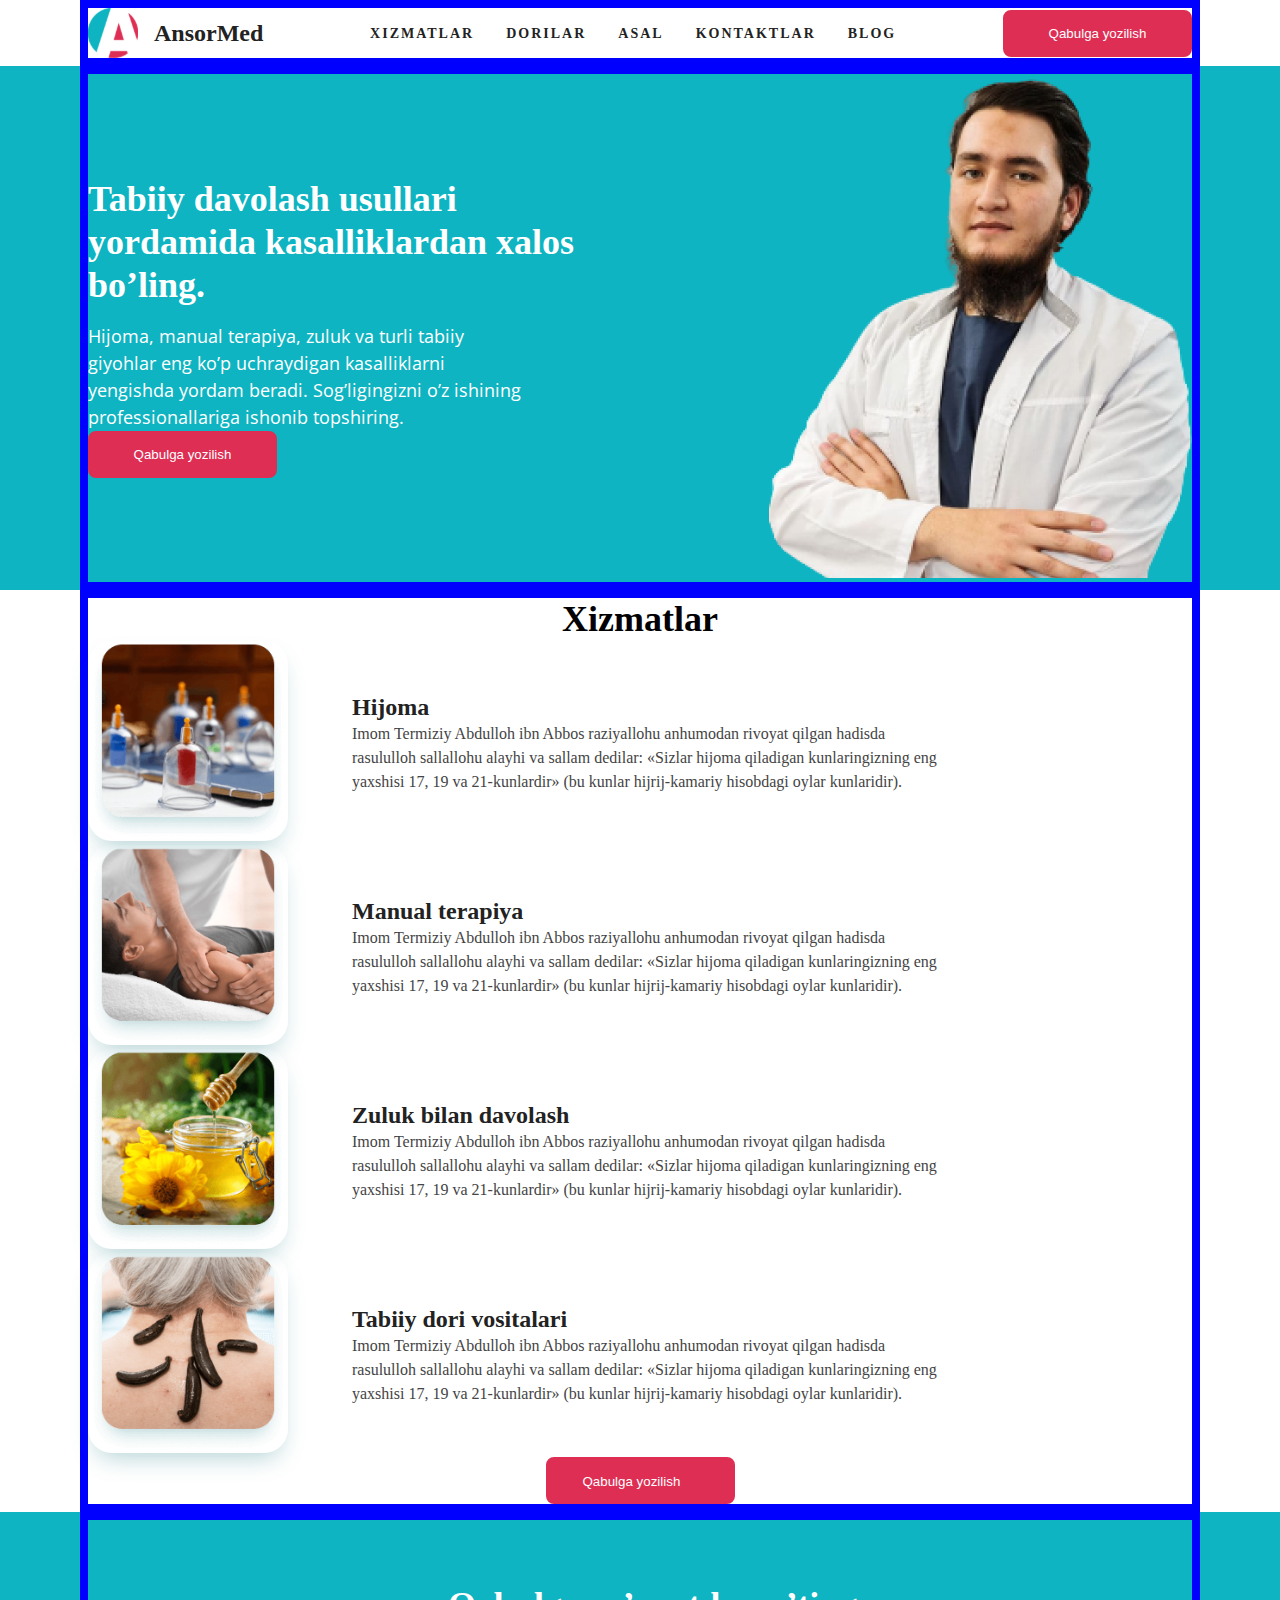
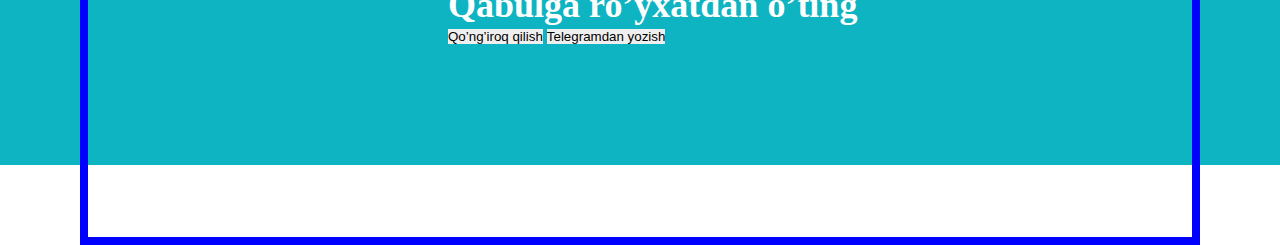
<file: Figma/Ansormed/index.html>
<!DOCTYPE html>
<html lang="en">
<head>
    <meta charset="UTF-8">
    <meta http-equiv="X-UA-Compatible" content="IE=edge">
    <meta name="viewport" content="width=device-width, initial-scale=1.0">
    <title>ansormed</title>
    <!-- google fonts -->
    <link rel="preconnect" href="https://fonts.googleapis.com">
<link rel="preconnect" href="https://fonts.gstatic.com" crossorigin>
<link href="https://fonts.googleapis.com/css2?family=Open+Sans:wght@400;700&display=swap" rel="stylesheet">
    <!-- fonts -->
    <!-- css -->
    <link rel="stylesheet" href="./css/style.css">
    <link rel="stylesheet" href="./css/media.css">
</head>
<body>
    <header class="herader">
        <div class="container">
            <nav class="nav">
                <div class="logo">
                    <img src="./img/svg/logo-icon (1).svg " alt="">
                    <span>AnsorMed</span>
                </div>
                <ul class="nav__list">
                    <li><a href="#">Xizmatlar</a></li>
                    <li><a href="#">Dorilar</a></li>
                    <li><a href="#">Asal</a></li>
                    <li><a href="#">Kontaktlar</a></li>
                    <li><a href="#">Blog</a></li>
                </ul>
                <div class="card">
                    <img src="./img/svg/menu_FILL0_wght400_GRAD0_opsz24.svg" alt="">
                <button class="red-btn">Qabulga yozilish</button>
                </div>
            </nav>
        </div>
    </header>

    <main>
        <section class="hero">
            <div class="container">
                <div class="hero-info">
                    <div class="hero-left">
                        <h1>Tabiiy davolash usullari yordamida kasalliklardan xalos bo’ling.</h1>
                        <p>Hijoma, manual terapiya, zuluk va turli tabiiy giyohlar eng ko’p uchraydigan kasalliklarni yengishda yordam beradi. Sog’ligingizni o’z ishining professionallariga ishonib topshiring.</p>
                        <button class="red-btn">Qabulga yozilish</button>
                    </div>
                    <div class="hero-right">
                        <img src="./img/png/hero-img.png" alt="">
                    </div>
                </div>
            </div>
        </section>

        <section class="service">
            <div class="container">
                <h1 class="service__title">Xizmatlar</h1>
                <div class="service-content">
                    <div class="cervice-info">
                        <div class="img">
                            <img src="./img/png/img1.png" alt="">
                        </div>
                        <div class="text">
                            <h1>Hijoma</h1>
                            <p>Imom Termiziy Abdulloh ibn Abbos raziyallohu anhumodan rivoyat qilgan hadisda rasululloh sallallohu alayhi va sallam dedilar: «Sizlar hijoma qiladigan kunlaringizning eng yaxshisi 17, 19 va 21-kunlardir» (bu kunlar hijrij-kamariy hisobdagi oylar kunlaridir).</p>
                            
                        </div>
                    </div>
                    <div class="cervice-info">
                        <div class="img">
                            <img src="./img/png/img2.png" alt="">
                        </div>
                        <div class="text">
                            <h1>Manual terapiya</h1>
                            <p>Imom Termiziy Abdulloh ibn Abbos raziyallohu anhumodan rivoyat qilgan hadisda rasululloh sallallohu alayhi va sallam dedilar: «Sizlar hijoma qiladigan kunlaringizning eng yaxshisi 17, 19 va 21-kunlardir» (bu kunlar hijrij-kamariy hisobdagi oylar kunlaridir).</p>
    
                        </div>
                    </div>
                    <div class="cervice-info">
                        <div class="img">
                            <img src="./img/png/img3.png" alt="">
                        </div>
                        <div class="text">
                            <h1>Zuluk bilan davolash</h1>
                            <p>Imom Termiziy Abdulloh ibn Abbos raziyallohu anhumodan rivoyat qilgan hadisda rasululloh sallallohu alayhi va sallam dedilar: «Sizlar hijoma qiladigan kunlaringizning eng yaxshisi 17, 19 va 21-kunlardir» (bu kunlar hijrij-kamariy hisobdagi oylar kunlaridir).</p>
    
                        </div>
                    </div>
                    <div class="cervice-info">
                        <div class="img">
                            <img src="./img/png/img4.png" alt="">
                        </div>
                        <div class="text">
                            <h1>Tabiiy dori vositalari</h1>
                            <p>Imom Termiziy Abdulloh ibn Abbos raziyallohu anhumodan rivoyat qilgan hadisda rasululloh sallallohu alayhi va sallam dedilar: «Sizlar hijoma qiladigan kunlaringizning eng yaxshisi 17, 19 va 21-kunlardir» (bu kunlar hijrij-kamariy hisobdagi oylar kunlaridir).</p>
    
                        </div>
                    </div>
                    <button class="red-btn">Qabulga yozilish</button>
                </div>
            </div>
        </section>
        <section class="about">
            <div class="container">
                <div class="about__info">
                    <h1>Qabulga ro’yxatdan o’ting</h1>
                    <div class="button">
                        <button>Qo’ng’iroq qilish</button>
                        <button>Telegramdan yozish</button>
                    </div>
                </div>
            </div>
        </section>
    </main>
</body>
</html>
</file>
<file: css/style.css>
* {
    margin: 0;
    padding: 0;
    box-sizing: border-box;
    list-style: none;
    text-decoration: none;
    font-family: 'Roboto', sans-serif;
}

.container {
    max-width: 1145px;
    margin: 0 auto;
    padding: 0 10px;
}

html{
    height: 100%;
}

body{
    height: 100%;
    display: flex;
    flex-direction: column;
}
main{
    flex-grow: 1;
}

.header {
    background: #FFF;
    box-shadow: 0px 1px 4px 0px rgba(0, 0, 0, 0.25);
    padding: 22px 0;
}

.nav {
    display: flex;
    align-items: center;
    justify-content: space-between;
}

.logo {
    width: 119px;
    height: 56px;
}

.logo img {
    width: 119px;
    height: 56px;
}

.nav-list {
    display: flex;
    gap: 50px;
}

.nav-list a:hover {
    color: #EE4248;
}

.nav-list a:hover span svg path {
    fill: #EE4248;
}

.nav-list a {
    color: rgba(31, 46, 53, 0.80);
    font-size: 18px;
    font-weight: 400;
    line-height: normal;
    display: flex;
    align-items: center;
    gap: 6px;
    transition: 0.3s;
}

.nav .icons {
    display: flex;
    align-items: center;
    gap: 24px;
}

.nav .icons .icon:hover svg path {
    fill: #FEBA08;
    cursor: pointer;
}

.bars {
    display: none;
    flex-direction: column;
    gap: 4px;
}

.bars span {
    width: 25px;
    height: 3px;
    background: #1F2E35;
}

h1 span {
    color: #EE4248;
}

.base-btn {
    padding: 12px 32px;
    border-radius: 4px;
    border: 0;
    background: #EE4248;
    box-shadow: 1px 2px 4px 0px rgba(0, 0, 0, 0.25);
    color: #FFF;
    font-size: 20px;
    font-weight: 400;
    line-height: 144.687%;
}

.hero {
    padding: 56px 0 100px 0;
}

.hero__info {
    display: flex;
    align-items: center;
    justify-content: space-between;
    gap: 17px;
}

.hero__left h1 {
    margin-bottom: 24px;
    color: #1F2E35;
    font-size: 48px;
    font-weight: 700;
    line-height: 133.687%;
}

.hero__left p {
    margin-bottom: 24px;
    color: #30444E;
    font-size: 20px;
    font-weight: 400;
    line-height: 144.687%;
}

.hero__right {
    width: 563px;
    height: 381px;
}

.hero__right img {
    width: inherit;
    height: inherit;
    object-fit: cover;
}

.about {
    background: #F6F6F6;
    padding: 57px 0 63px 0;
}

.about-info {
    display: flex;
    align-items: center;
    justify-content: space-between;
    gap: 95px;
}

.about-right h1 {
    color: #1F2E35;
    font-size: 32px;
    font-weight: 500;
    line-height: 133.687%;
}

.about-right p {
    color: #30444E;
    font-size: 18px;
    font-weight: 400;
    line-height: 150%;
}

.about-left {
    Width: 452.94px;
    Height: 472px;
}

.about-left img {
    width: inherit;
    height: inherit;
}

.service {
    padding: 96px 0 87px 0;
}

.service__cards {
    display: grid;
    grid-template-columns: repeat(auto-fit, minmax(360px, 1fr));
    gap: 9px;
}

.service__card:hover .img {
    cursor: pointer;
    transform: rotateY(360deg);
}

.service__card .img{
    transition: 0.3s;
}

.service__card {
    display: inline-flex;
    padding: 24px 20px 4px 24px;
    flex-direction: column;
    justify-content: flex-start;
    align-items: flex-start;
    gap: 15px;
}

.service__title {
    color: #1F2E35;
    text-align: center;
    font-size: 32px;
    font-weight: 500;
    line-height: 133.687%;
}

.service__card h1 {
    color: #EE4248;
    font-size: 28px;
    font-weight: 500;
    line-height: 133.687%;
}

.service__card p {
    max-width: 319px;
    color: #30444E;
    font-size: 18px;
    font-weight: 400;
    line-height: 150%;
}

.contact {
    padding-bottom: 13px;
}

.contact-info {
    display: flex;
    align-items: flex-end;
    gap: 47px;
}

.contact-addres img {
    width: 119px;
    height: 56px;
    margin-bottom: 10px;
}

.contact-addres h3 {
    margin-bottom: 8px;
    color: #263238;
    font-size: 18px;
    font-weight: 500;
    line-height: normal;
}

.contact-addres p {
    color: #263238;
    font-size: 18px;
    max-width: 317px;
    font-weight: 300;
    line-height: 149.187%;
}

.contact-call h2 {
    margin-bottom: 15px;
    color: #263238;
    font-size: 24px;
    font-weight: 500;
    line-height: normal;
}

.contact-call ul {
    color: #263238;
    font-size: 18px;
    font-weight: 300;
    line-height: 149.187%;
}

#footer {
    padding: 22px 0px 21px 0px;
    background: #EE4248;
}

#footer p {
    text-align: center;
    color: #FFF;
    font-size: 18px;
    font-weight: 400;
    line-height: normal;
}

#footer p span {
    color: #FFF;
    font-size: 18px;
    font-weight: 500;
    line-height: normal;
}
</file>
<file: css/media.css>
@media (max-width:1095) {
    .hero__right {
        width: 500px;
        height: 348px;
    }
}

@media (max-width:970px) {
    .hero__right {
        width: 450px;
        height: 348px;
    }
}

@media (max-width:924px) {
    .hero__info {
        flex-direction: column;
        gap: 35px;
    }
    .about-info{
        flex-direction: column;
    }
}

@media (max-width:956px) {
    .nav-list {
        display: none;
    }

    .bars {
        display: flex;
    }
}

@media (max-width:665px) {
    .contact-info{
        flex-direction: column;
        align-items: flex-start;
    }
}

@media (max-width:566px) {
    .hero__left h1 {
        font-size: 40px;
        line-height: 110%;
        margin-bottom: 20px;
    }

    .hero__left p {
        margin-bottom: 20px;
        font-size: 18px;
    }

    .hero__right {
        width: 100%;
        height: auto;
    }
    .about-left {
        width: 100%;
        height: auto;
    }
}

@media (max-width:500px) {
    .base-btn {
        font-size: 18px;
        padding: 10px 28px;
    }
    .service-card{
        padding: 24px 0px 4px 0px;
    }
}
@media (max-width:400px) {
    .service-card{
        grid-template-columns: repeat(auto-fill, mimax(300px, 1fr));
    }
}
</file>
<file: Figma/Akademnashir/css/style.css>
* {
    margin: 0;
    padding: 0;
    box-sizing: border-box;
    text-decoration: none;
    list-style: none;
    font-family: "Roboto";
    font-family: "Roboto Condensed";
}

button {
    border: none;
}

.container {
    max-width: 1200px;
    margin: 0 auto;
    padding: 0 10px;
}

/* header css */
.header {
    background: #fff;
}

.line {
    height: 5px;
    background: #ff7500;
    width: 100%;
}

.navbar {
    padding: 16px 0;
}

.nav__content {
    display: flex;
    align-items: center;
    justify-content: space-between;
}

.nav__left {
    width: 227px;
    height: 60px;
}

.nav__left img {
    width: 227px;
    height: 60px;
}

.nav__right ul {
    display: flex;
    align-items: center;
    gap: 32px;
}

.nav__right ul a {
    color: black;
    font-size: 13px;
    font-weight: 500;
    line-height: normal;
    letter-spacing: 1px;
    text-transform: uppercase;
}

.nav__right a.active {
    border-bottom: 3px solid #ff7500;
    padding: 4px;
}

.nav__right {
    display: flex;
    align-items: center;
    gap: 32px;
}

.base-btn {
    border-radius: 4px;
    background: #ff7500;
    padding: 12px 24px;
    color: #fff;
    font-size: 13px;
    font-weight: 700;
    line-height: normal;
    letter-spacing: 0.5px;
}

.nav__right .burger{
    display: none;
}

/* header */
/* hero css */
.hero {
    background: #252420;
}

.hero__info {
    display: flex;
    align-items: center;
    justify-content: space-between;
}

.hero__info-text {
    max-width: 387px;
    color: #fff;
}

.hero__info-text .line {
    width: 80px;
    margin-bottom: 40px;
}

.hero__info-text h1 {
    margin-bottom: 24px;
    font-size: 40px;
    font-weight: 400;
    line-height: 150%;
    letter-spacing: 0.5px;

}

.hero__info-text p {
    margin-bottom: 32px;
    font-size: 16px;
    font-weight: 400;
    line-height: 150%;
    letter-spacing: 0.5px;
}


.hero__info-img {
    width: 510px;
    height: 510px;
    box-shadow: 24px 24px 0px 0px rgba(255, 177, 0, 0.60);
    border-radius: 8px;
    transform: translateY(40px);
}

.hero__info-img img {
    width: inherit;
    height: inherit;
    border-radius: inherit;
}

/* hero  */

/* service css */
.service {
    padding: 210px 0;
}

.service .line {
    width: 80px;
    margin-bottom: 20px;
}

.service__title {
    width: 370px;
    margin-bottom: 74px;
    color: #000;
    /* font-family: Roboto Condensed; */
    font-size: 72px;
    font-style: normal;
    font-weight: 700;
    line-height: 120%;
    letter-spacing: 0.5px;
}

.service__cards {
    display: grid;
    grid-template-columns: repeat(auto-fit, minmax(340px, 1fr));
}

.service__card .icon {
    background: rgba(255, 119, 0, 0.2);
    width: 100px;
    height: 100px;
    border-radius: 50%;
    display: flex;
    justify-content: center;
    align-items: center;
    margin-bottom: 32px;
}

.service__card .icon:hover svg path {
    cursor: pointer;
    fill: blue;
}

.service__card .icon:hover {
    transform: rotate(90deg);
}

.service__card h3 {
    margin-bottom: 12px;
    color: #000;
    font-family: Roboto Condensed;
    font-size: 24px;
    font-style: normal;
    font-weight: 700;
    line-height: 120%;
    /* 28.8px */
    letter-spacing: 0.5px;
}

.service__card p {
    padding-right: 26px;
    width: 314px;
    color: #000;
    font-family: Roboto;
    font-size: 16px;
    font-style: normal;
    font-weight: 400;
    line-height: 150%;
    /* 24px */
    letter-spacing: 0.5px;
}

/* service */

/* about css */
.about {
    padding: 120px 0 160px;
}

.about__info {
    border-radius: 12px;
    background: #252420;
    padding: 0 64px;
    display: flex;
    justify-content: space-between;
    align-items: center;
}

.about__info-text {
    max-width: 440px;
    color: #fff;
}

.about__info-text h1 {
    margin-bottom: 24px;
    color: #FFF;
    font-family: Roboto Condensed;
    font-size: 40px;
    font-style: normal;
    font-weight: 700;
    line-height: 120%;
    /* 48px */
    letter-spacing: 0.5px;
}

.about__info-text span {
    color: #ff7500;
}

.about__info-text p.desc1 {
    margin-bottom: 12px;
}

.about__info-text p {
    width: 440px;
    color: #FFF;
    font-family: Roboto;
    font-size: 16px;
    font-style: normal;
    font-weight: 400;
    line-height: 150%;
    /* 24px */
    letter-spacing: 0.5px;
    margin-bottom: 24px;
}

.about__info-img {
    width: 440px;
    height: 440px;
    transform: translateY(-64px);
}

.about__info-img img {
    width: inherit;
    height: inherit;
    border-radius: 12px;
    object-fit: cover;
}

.footer {
    background: #F8F8F8;
    padding: 56px 0;
}

.footer__top {
    display: flex;
    justify-content: space-between;
    align-items: center;
}

.footer__logo {
    width: 227px;
    height: 60px;
}

.footer__logo img {
    width: 227px;
    height: 60px;
}

.footer__icons {
    display: flex;
    align-items: center;
    gap: 16px;
}

.footer__icons svg:hover path {
    fill: #ff7500;
    cursor: pointer;
    transition: 0.3s;
}

.footer__line {
    width: 100%;
    height: 2px;
    background: rgba(37, 36, 32, 0.50);
    margin-top: 40px;
}

.footer__links {
    display: flex;
    justify-content: space-between;
    margin-top: 50px;
}

.footer__list-item a{
    color: #252420;
    font-family: Roboto;
    font-size: 16px;
    font-style: normal;
    font-weight: 400;
    line-height: normal;
}
</file>
<file: Figma/Akademnashir/css/media.css>
@media (max-width:1130px) {
    .hero__info-img {
        transform: translate(-20px,40px);
    }
    .about__info-img {
        transform: translate(-20px,40px);
    }
}
@media (max-width:1020px) {
    .about__info{
        padding: 0 25px;
    }
}
@media (max-width:950px) {
    .hero__info{
        flex-direction: column;
    }
    .hero__info-text{
        padding-top: 40px;
    }
    .about__info{
        flex-direction: column-reverse;
        padding-bottom: 40px;
    }
}
@media (max-width:890px) {
    .nav__right .nav__list{
        display: none;
    }
    .nav__right .burger{
        display: block;
    }
    .burger svg {
        display: block;
        width: 40px;
        height: 50px;
        margin-left: 10px;
    }
    .nav__right{
        gap: 18px;
    }
}

@media (max-width:830px) {
    .footer__links{
        flex-wrap: wrap;
        gap: 32px;
    }
}

@media (max-width:700px) {
    .service__title{
        font-size: 50px;
    }
    .service__card{
        text-align: center;
    }
    .service__card .icon, .service__card p{
        margin-left: auto;
        margin-right: auto;
    }
}
@media (max-width:640px) {
    .footer__top{
        gap: 20px;
    }
}
@media (max-width:570px) {
    .hero__info-img{
        width: 350px;
        height: 350px;
    }
    .about__info-img{
        width: 350px;
        height: 350px;
    }
    .about__info{
        padding: 0 auto;
    }
    .hero__info-text h1{
        font-size: 30px;
    }
    .service__title{
        font-size: 28px;
    }
    .about__info-text h1{
        font-size: 28px;
        margin-left: 50px;
    }
    .about__info-text .desc1{
        font-size: 14px;
        width: 290px;
        margin-left: 20px;
    }
    .about__info-text p{
        font-size: 14px;
        width: 290px;
        margin-left: 20px;
    }
    .about__info-text .base-btn{
        margin-left: 80px;
    }
    .about__info-img img{
        max-width: 350px;
        height: 350px;
        margin-left: 50px;
    }
}

@media (max-width:500px) {
    .nav__content{
        flex-direction: column;
        gap: 20px;
    }
    .nav__right{
        width: 100%;
        justify-content: space-between;
    }
}

@media (max-width:480px) {
    .hero__info-text h1{
        font-size: 30px;
    }
    .service__title{
        font-size: 28px;
    }
    .about__info-text h1{
        font-size: 28px;
        margin-left: 50px;
    }
    .about__info-text .desc1{
        font-size: 14px;
        width: 290px;
        margin-left: 20px;
    }
    .about__info-text p{
        font-size: 14px;
        width: 290px;
        margin-left: 20px;
    }
    .about__info-text .base-btn{
        margin-left: 80px;
    }
}


@media (max-width:400px) {
    .hero__info-img {
        transform: translate(0px,40px);
        box-shadow: none;
    }
    .about__info-img{
        transform: translate(0px,40px);
        box-shadow: none;
    }

    .service__title{
        font-size: 40px;
    }

    .about__info-img{
        width: 100%;
        height: 100%;
        transform: translateY(-44px);
        
    }
}
@media (max-width:370px) {
    .hero__info-img{
        width: 290px;
        height: 290px;
    }
    .about__info-img{
        width: 290px;
        height: 290px;
    }
    .footer__top{
        flex-direction: column;
        gap: 30px;
    }
}
@media (max-width:350px) {
    .service__title{
        font-size: 35px;
    }
    .service__card p{
        width: 290px;
    }
}

@media (max-width:320px) {
    .hero__info-text{
        padding: 0 auto;
    }
    .service__title{
        font-size: 28px;
    }
    .about__info-text h1{
        font-size: 28px;
        margin-left: 40px;
    }
    .about__info-text .desc1{
        font-size: 14px;
        width: 290px;
        margin-left: 17px;
    }
    .about__info-text p{
        font-size: 14px;
        width: 290px;
        margin-left: 17px;
    }
    .about__info-text .base-btn{
        margin-left: 80px;
    }
    .about__info-img img{
        max-width: 350px;
        height: 250px;
        margin-left: 0px;
    }

    .footer__top{
        flex-direction: column;
        gap: 30px;
    }
}
</file>
<file: Figma/Ansormed/css/style.css>
* {
    margin: 0;
    padding: 0;
    box-sizing: border-box;
    font-family: 'Open Sans' sans-serif;
    text-decoration: none;
    list-style: none;
}

button {
    border: none;
}

.header {
    background: #fff;
    padding: 24px 0;
}

.container {
    max-width: 1120px;
    margin: 0 auto;
    padding: 0 auto;
    border: 8px solid blue;
}

.nav {
    display: flex;
    justify-content: space-between;
    align-items: center;
}

.logo {
    display: flex;
    align-items: center;
    gap: 16px;
}

.log img {
    width: 50px;
    height: 50px;
}

.logo span {
    color: #222;
    font-size: 24px;
    font-weight: 600;
    line-height: normal;
}

.nav__list {
    display: flex;
    gap: 32px;
}

.nav__list a {
    color: #222;
    font-size: 14px;
    font-weight: 700;
    line-height: 150%;
    letter-spacing: 2px;
    text-transform: uppercase;
}

.red-btn {
    width: 189px;
    height: 47px;
    color: white;
    padding: 12px 24px;
    border-radius: 8px;
    border: 2px solid #DE2E54;
    background: #DE2E54;
}

.card img {
    display: none;
    width: 35px;
    height: 35px;
}

.card {
    display: flex;
    align-items: center;
    gap: 10px;
}

.hero {
    background: #0EB4C1;
}

.hero-info {
    display: flex;
    justify-content: space-between;
    align-items: center;

}

.hero-left h1 {
    margin-bottom: 16px;
    max-width: 500px;
    color: #FFF;
    font-size: 36px;
    font-style: normal;
    font-weight: 700;
    line-height: 120%;
}

.hero-left p {
    max-width: 440px;
    color: #FFF;
    font-family: Open Sans;
    font-size: 18px;
    font-style: normal;
    font-weight: 400;
    line-height: 150%;
}

.cervice {
    padding: 120px 0;
}

.service__title {
    color: #000;
    font-size: 36px;
    font-style: normal;
    font-weight: 700;
    line-height: 120%;
    text-align: center;
}

.cervice-info {
    display: flex;
    justify-content: center;
    align-items: center;
    gap: 64px;
    max-width: 864px;
    max-width: 0 auto;
}

.cervice-content {
    display: flex;

}

.cervice-info .img img {
    width: 200px;
    height: 200px;
    border-radius: 24px;
    box-shadow: 0px 12px 24px -8px rgba(0, 107, 116, 0.30);
}

.cervice-info .text h1 {
    color: #222;
    font-size: 24px;
    font-weight: 700;
    line-height: 120%;
}

.cervice-info .text p {
    color: #444;
    font-size: 16px;
    font-weight: 400;
    line-height: 150%;
}

.service .red-btn {
    margin: 0 auto;
    display: flex;
    width: 189px;
    height: 47px;
    color: white;
    padding: 15px 35px;
    border-radius: 8px;
    border: 2px solid #DE2E54;
    background: #DE2E54;
}

.about {
    height: 253px;
    background: #0EB4C1;
}

.about__info {
    width: 1440px;
    height: 253px;
    flex-shrink: 0;
    margin-top: 64px;
    margin-left: 360px;
}

.about__info h1 {
    color: #FFF;
    font-size: 36px;
    font-weight: 700;
    line-height: 120%;
    margin: 0 auto;
}
.about__info button button{
    border-radius: 8px;
    border: 2px solid #FFF;
}
</file>
<file: Figma/Ansormed/css/media.css>
@media (max-width:830px) {
    .nav img{
        display: block;
    }
    .nav__list{
        display: none;
    }
}

@media (max-width:780px) {
    .hero-info{
       flex-direction: column;
       gap: 30px;
    }
    .hero-left{
        width: 100%;
    }

    .hero-left{
        display: block;
        margin: 0 auto;
    }   
}

@media (max-width:460px) {
    .nav{
        flex-direction: column;
        gap: 20px;
        padding: 0 8px;
        
    }

    .card{
            width: 100%;
            justify-content: space-between;
    }
}

@media (max-width:320px) {
    .card{
        width: 100%;
        justify-content: space-between;
    }
}
</file>
